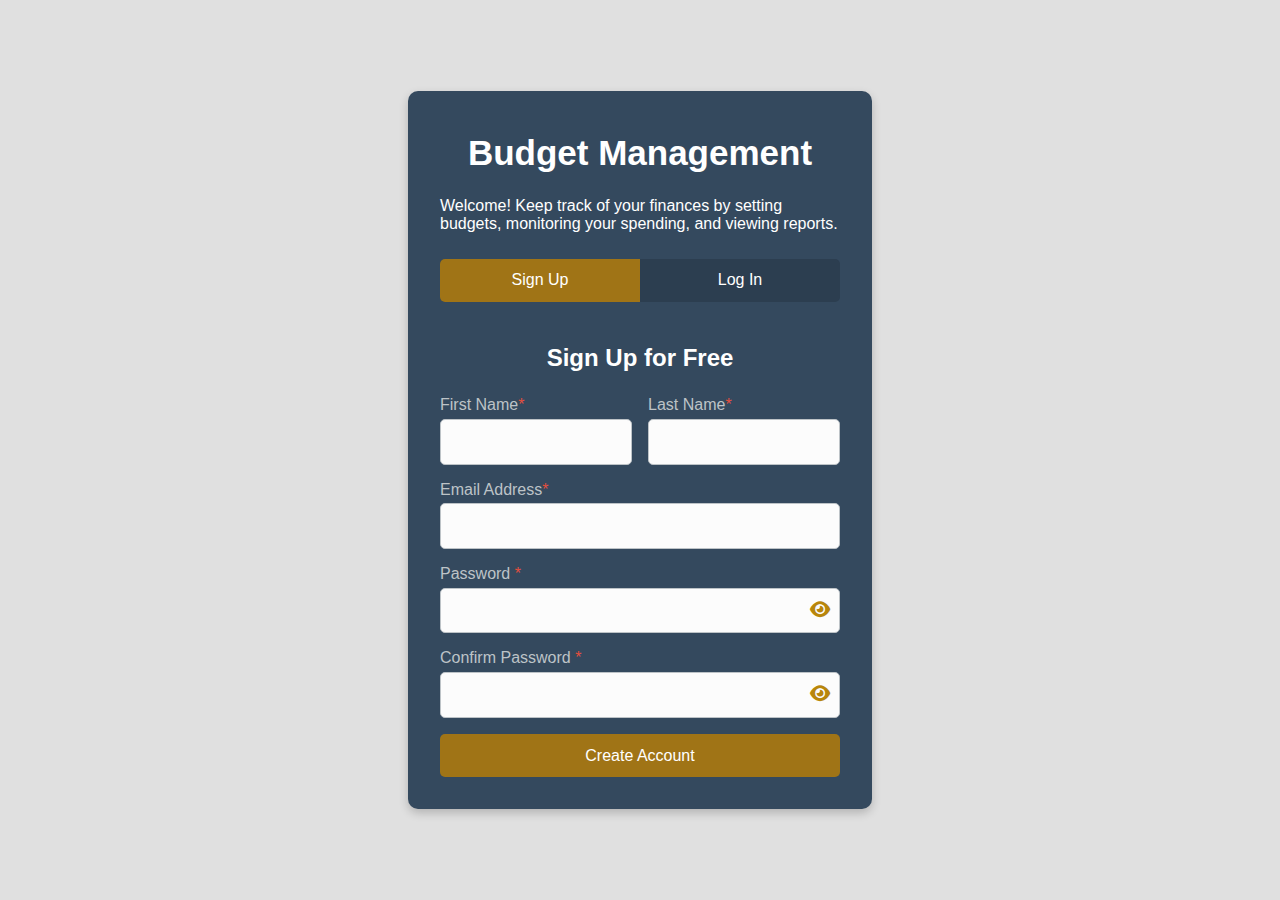
<file: login.html>
<!DOCTYPE html>
<html lang="en">
<head>
    <meta charset="UTF-8">
    <meta name="viewport" content="width=device-width, initial-scale=1.0">
    <title>Budget Management Login</title>
    <link rel="stylesheet" href="login.css">
    <link rel="stylesheet" href="https://cdnjs.cloudflare.com/ajax/libs/font-awesome/6.0.0-beta3/css/all.min.css">
</head>
<body>
    <div class="form-container">
        <h1>Budget Management</h1>
        <p>Welcome! Keep track of your finances by setting budgets, monitoring your spending, and viewing reports.</p>
        <ul class="selection-group">
            <li class="selection active"><a href="#signup" id="signing-up">Sign Up</a></li>
            <li class="selection"><a href="#login" id="logging-in">Log In</a></li>
        </ul>
        <div class="selection-content">
            <div id="signup">   
                <h2>Sign Up for Free</h2>
                <form action="index.html" method="POST">
                    <div class="name-info">
                        <div class="input">
                            <label>First Name<span class="req">*</span></label>
                            <input type="text" name="firstName" required autocomplete="off" />
                        </div>
                        <div class="input">
                            <label>Last Name<span class="req">*</span></label>
                            <input type="text" name="lastName" required autocomplete="off" />
                        </div>
                    </div>

                    <div class="input">
                        <label>Email Address<span class="req">*</span></label>
                        <input type="email" class="email-input" name="email" required autocomplete="off" />
                    </div>

                    <div class="input">
                        <label>Password <span class="req">*</span></label>
                        <div class="password-container">
                            <input
                                type="password"
                                id="password"
                                name="password"
                                minlength="8"
                                required
                                autocomplete="off"
                                pattern="(?=.*[A-Z])(?=.*\d)(?=.*[!@#$%^&*]).{8,}"
                                title="Password must be at least 8 characters, include an uppercase letter, a number, and a special character."
                            />
                            <span class="password-view-icon">
                                <i class="fas fa-eye" id="viewPassword"></i>
                            </span>
                        </div>
                        <div id="error">Password must meet the criteria.</div>
                    </div>
                    <div class="input">
                        <label>Confirm Password <span class="req">*</span></label>
                        <div class="confirm-container">
                            <input
                                type="password"
                                id="confirmPassword"
                                name="confirmPassword"
                                minlength="8"
                                required
                                autocomplete="off"
                                pattern="(?=.*[A-Z])(?=.*\d)(?=.*[!@#$%^&*]).{8,}"
                                title="Password must be at least 8 characters, include an uppercase letter, a number, and a special character."
                            />
                            <span class="password-view-icon">
                                <i class="fas fa-eye"></i>
                            </span>
                        </div>
                        <div id="confirm-error" class="error-message"></div>
                    </div>
                    
                    <button type="submit" class="button">Create Account</button>
                    </div>
                </form>
            </div>

            <div id="login" class="selection-content" style="display: none;">   
                <h2>Welcome Back!</h2>
                <form action="index.html" method="POST" id="login-form">
                    <div class="input">
                        <label>Email Address<span class="req">*</span></label>
                        <input type="email" id="email" name="email" required autocomplete="off" />
                    </div>

                    <div class="input">
                        <label>Password<span class="req">*</span></label>
                        <div class="password-container">
                            <input type="password" id="password" name="password" required autocomplete="off">
                            <span class="password-view-icon">
                            <i class="fas fa-eye" id="viewPassword"></i>
                            </span>
                        </div>

                    <p class="forgot">Forgot Password?</a></p>

                    <button type="submit" class="button">Log In</button>
                </form>
            </div>
        </div>  
    </div>
    <script src="login.js"></script>
</body>
</html>
</file>
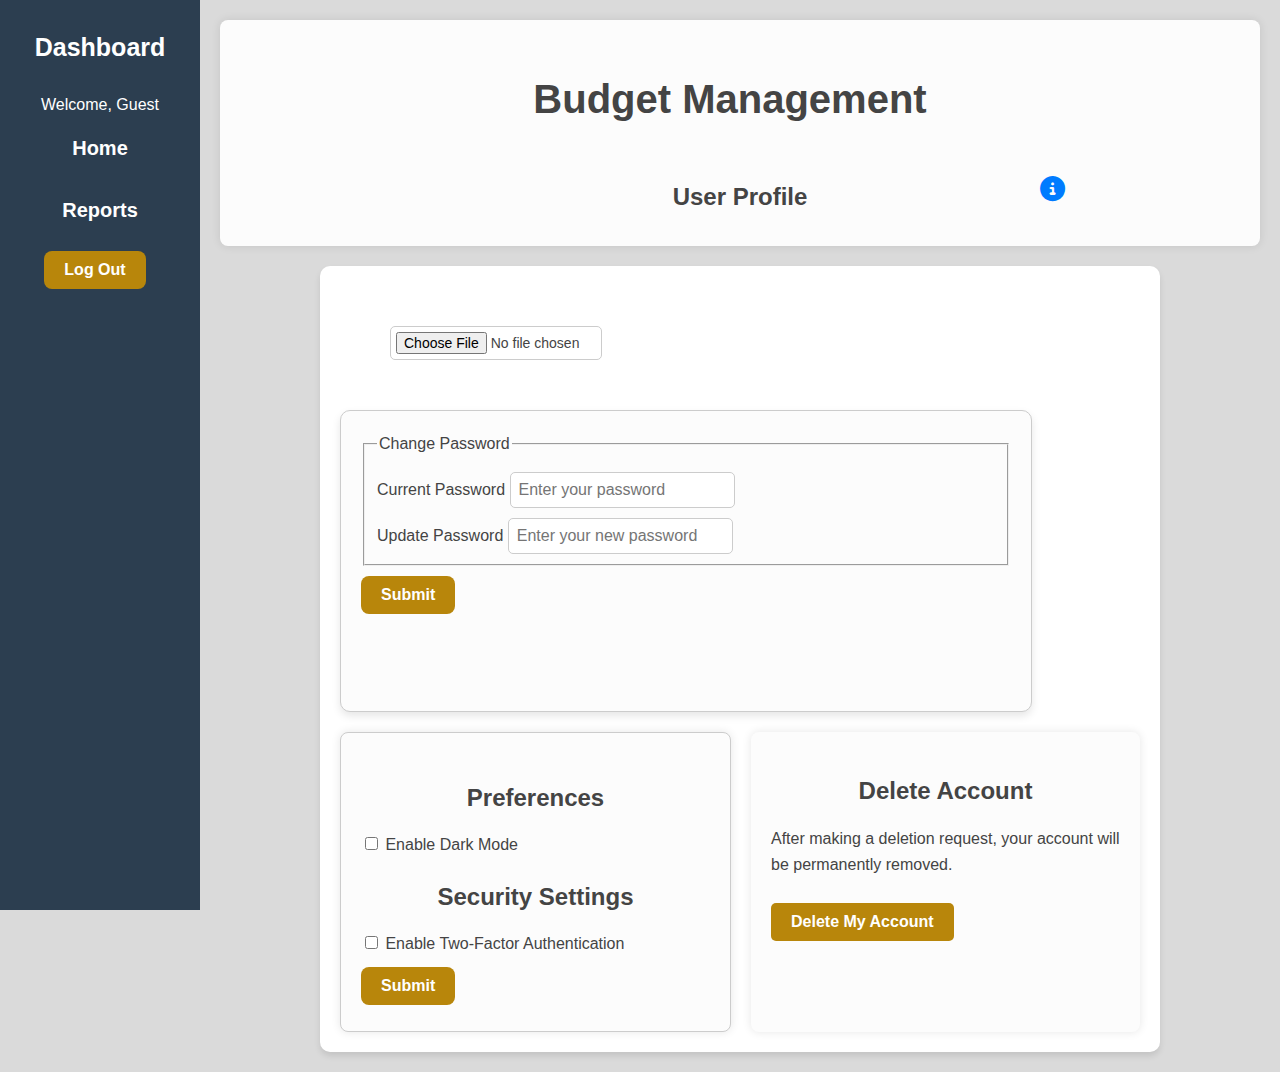
<file: settings.html>
<!DOCTYPE html>
<html lang="en">
<head>
  <meta charset="UTF-8">
  <meta name="viewport" content="width=device-width, initial-scale=1.0">
  <title>Budget Management App</title>
  <link rel="stylesheet" href="styles.css">
    <link rel="stylesheet" href="https://cdnjs.cloudflare.com/ajax/libs/font-awesome/6.4.2/css/all.min.css">
</head>
<body>
  <main id="profile-content">
    <header>
      <h1>Budget Management</h1>
      <div class="profile-header">
        <h2>User Profile</h2>
        <div class="info-tooltip">
          <i class="fas fa-info-circle info-icon"></i>
          <span class="tooltip-text">Click here for page information</span>
        </div>
        <div id="info-modal" class="modal">
            <div class="modal-content">
              <h2>Page Information</h2>
              <p>This page allows you to update your password, adjust preferences, and manage security settings. You may also permanently delete your account.</p>
              <button id="close-info-modal">Close</button>
            </div>
          </div>
      </div>
    </header>
    
    <aside id="nav">
      <h1>Dashboard</h1>
      <nav>
        <div id="user-display">Welcome, <span id="first-name"></span></div>
        <a href="index.html">Home</a>
        <a href="reports.html">Reports</a>
        <div class="button-container">
          <button type="button" id="logout-btn">Log Out</button>
        </div>
      </nav>
    </aside>

    <section class="profile-container">
      <div class="profile-pic-section">
          <!-- <img id="profile-pic" src="image.jpg" alt="Profile Picture"> -->
          <input type="file" id="upload-pic" accept="image/*">
      </div>
    <section>
      <form id="profile-form">
        <fieldset>
          <legend>Change Password</legend>
          <div class="form-row">
            <div>
              <label for="current-password">Current Password</label>
              <input type="password" id="current-password" name="currentPassword" placeholder="Enter your password" autocomplete="current-password" required>
            </div>
            <div>
              <label for="new-password">Update Password</label>
              <input type="password" id="new-password" name="newPassword" placeholder="Enter your new password" autocomplete="new-password" required>
            </div>
          </div>
        </fieldset>

        <div class="button-container">
          <button type="button" id="update-btn">Submit</button>
        </div>
      </form>
    </section>
    <div class="preferences">
      <h2>Preferences</h2>
      <label>
          <input type="checkbox" id="dark-mode"> Enable Dark Mode
      </label>
        <h2>Security Settings</h2>
        <label>
            <input type="checkbox" id="factor"> Enable Two-Factor Authentication
        </label>
        <div class="button-container">
          <button type="button" id="preferences">Submit</button>
        </div>
      </div>    
    </div>

    <section class="delete-account">
      <h2>Delete Account</h2>
      <p>After making a deletion request, your account will be permanently removed.</p>
      <button id="delete-account-btn" class="delete-account-btn">Delete My Account</button>
    </section>
    <div id="confirm-modal" class="modal">
      <div class="modal-content">
      <h2>Are you sure?</h2>
      <p>This action will permanently delete this account.</p>
      <div class="modal-actions">
          <button id="confirm-btn">Yes, Proceed</button>
          <button id="cancel-btn">Cancel</button>
      </div>
      </div>
  </div>
  </main>
  <script src="script.js"></script>
</body>
</html>
</file>
<file: login.css>
body {
    font-family: Arial, sans-serif;
    background-color: #e0e0e0;
    display: flex;
    justify-content: center;
    align-items: center;
    height: 100vh;
}

html, body, ul, li, a, h1, form, label, input, button,  section, article, nav {
    margin: 0;
    padding: 0;
    box-sizing: border-box;
}

p {
    padding-bottom: 10px;
    font-weight: 400;
}
.form-container {
    background-color: #34495e;
    padding: 2rem;
    border-radius: 10px;
    box-shadow: 0 4px 10px rgba(0, 0, 0, 0.2);
    width: 100%;
    max-width: 400px;
    color: #ffffff;
}

h1 {
    text-align: center;
    margin-bottom: 1.5rem;
    font-size: 35px;
    padding-top: 10px;
}

h2 {
    text-align: center;
    margin-bottom: 1.5rem;
    font-size: 1.5rem;
    padding-top: 10px;
}

#signup h2 {
    margin-top: 2rem;
}
.selection-group {
    list-style: none;
    display: flex;
    margin-bottom: 1.5rem;
    background-color: #2c3e50;
    border-radius: 5px;
    overflow: hidden;
}

.selection-group .selection {
    flex: 1;
    text-align: center;
    padding: 0.8rem 0;
    cursor: pointer;
}

.selection-group .selection a {
    text-decoration: none;
    color: #ffffff;
    display: block;
}

.selection-group .selection.active {
    background-color: #a07416;
}


.input {
    margin-bottom: 1rem;
}

.input label {
    display: block;
    margin-bottom: 0.3rem;
    color: #bdc3c7;
}

.input input {
    width: 100%;
    padding: 0.8rem;
    border: 1px solid #bdc3c7;
    border-radius: 5px;
    background-color: #FCFCFC;
    color: blackwhite;
    font-size: 1rem;
}

.input input:focus {
    border-color: #a07416;
    outline: none;
}

.button {
    width: 100%;
    padding: 0.8rem;
    background-color:#a07416;
    border: none;
    border-radius: 5px;
    color: #ffffff;
    font-size: 1rem;
    cursor: pointer;
    transition: background-color 0.3s ease;
}

.button:hover {
    background-color: #8d7d5a;
}

.forgot {
    text-align: right;
    margin-top: 0.5rem;
}

.forgot a {
    color: #ffffff;
    text-decoration: none;
}

.forgot a:hover {
    text-decoration: underline;
}

.selection-content section {
    display: none;
}

#login {
    display: block;
}

.selection-content section:target {
    display: block;
}

.name-info {
    display: flex;
    gap: 1rem;
}

.name-info .input {
    flex: 1;
}

.req {
    color: #e64e3d;
}

#error {
    color: #e64e3d;
    display: none;
    margin-top: 5px;
}

.password-container, .confirm-container {
    position: relative;
    display: flex;
    align-items: center;
}

.password-container input .confirm-container input{
    width: 100%;
    padding-right: 40px; 
    box-sizing: border-box;
    border-radius: 5px;   
    padding: 10px;
}

.password-view-icon {
    position: absolute;
    right: 10px;
    cursor: pointer;
    color: darkgoldenrod;
    font-size: 18px;
}
</file>
<file: styles.css>
body {
    background-color: #DADADA;
    color: #444;
    font-family: Verdana, Geneva, Tahoma, sans-serif;
    line-height: 1.6;
    margin: 0;
    padding: 0;
    box-sizing: border-box;
    overflow-x: hidden;
    
}

.container {
    display: flex;
    flex-direction: column;
    align-items: center;
    width: 100%;
}

header {
    background: #FCFCFC;
    color: #444;
    padding: 20px;
    text-align: center;
    box-shadow: 0 0 10px rgba(0, 0, 0, 0.1);
    border-radius: 8px;
    width: 100%;
    padding-right: 20px;
    padding: 20px 40px;
    box-sizing: border-box;
}

header h1 {
    margin-right: 20px; 
    font-size: 40px;
    display: flex;
    justify-content: center; 
    align-items: center;
    position: relative;
}

.profile-header {
    display: flex;
    justify-content: center; 
    align-items: center;
    position: relative;
}

.info-tooltip {
position: absolute;
right: 5px;
}

#nav {
    position: fixed;
    top: 0;
    left: 0;
    height: 100vh;
    width: 200px;
    background-color: var(--theme-color, #2C3E50); 
    color: #FFFFFF;
    display: flex;
    flex-direction: column;
    align-items: center;
    padding-top: 10px;
}

#nav h1 {
    font-size: 25px;
    margin-bottom: 25px;
    text-align: center;
}

#nav nav {
    display: flex;
    flex-direction: column;
    width: 100%;
    text-align: center;
}

#nav a {
    text-decoration: none;
    color: #FFFFFF;
    padding: 15px;
    text-align: center;
    display: block;
    font-size: 20px;
    font-weight: 600;
}

#nav a:hover {
    background-color: #B8860B;
    color: #FFFFFF;
    transition: 0.3s;
}

#content {
    margin-left: 200px;      
    box-sizing: border-box;
    padding: 20px;
    
}
.profile-container {
    width: 80%;
    margin: 0 auto;
    text-align: center;
}

#upload-pic {
    width: 200px; 
    padding: 5px;
    font-size: 14px;
    border: 1px solid #ccc;
    border-radius: 5px;
    display: block;
    margin: 10px auto; 
}
.profile-pic-section {
    display: flex;
    flex-direction: column;
    align-items: center;
    margin-bottom: 20px;
    padding-left: 50px;
    padding-top: 30px;
}

.profile-pic-section img {
    width: 150px;
    height: 150px;
    border-radius: 50%;
    object-fit: cover;
    border: 2px solid #ccc;
}

.profile-pic-section input {
    margin-top: 10px;
}
.profile-container {
    width: 100%;
    max-width: 800px;
    background: white;
    padding: 20px;
    border-radius: 10px;
    box-shadow: 0 4px 6px rgba(0, 0, 0, 0.1);
    margin-top: 20px;
    text-align: center;
}

.profile-container {
    display: flex;                 
    gap: 20px;                     
    flex-wrap: wrap;                
}
  

#profile-form {
background-color: #f9f9f9;
padding: 20px;
border-radius: 8px;
border: 1px solid #ccc;
box-shadow: 0 4px 8px rgba(0, 0, 0, 0.1);
width: 350px; 
margin-left: 30%;               
}

.preferences {
background-color: #f9f9f9;
padding: 20px;
border-radius: 8px;
border: 1px solid #ccc;
box-shadow: 0 4px 8px rgba(0, 0, 0, 0.1);
width: 350px;                   
}

.button-container button {
background-color: #b8860b;
color: white;
border: none;
padding: 10px 20px;
font-size: 16px;
border-radius: 8px;
cursor: pointer;
margin-top: 10px;
}

.button-container button:hover {
background-color: #a97409;      
}

/* Responsive adjustments */
@media (max-width: 768px) {
    .profile-container {
        flex-direction: column;      
        align-items: center;
    }

    #profile-form, .preferences {
        width: 90%;   
    }
}

/* Home*/
#summary {
    display: flex;
    justify-content: space-around;
    margin: 20px auto;
    padding: 15px;
    background: #FCFCFC;
    box-shadow: 0 0 10px rgba(0, 0, 0, 0.1);
    border-radius: 8px;
    max-width: 800px;
}

.summary-box {
    text-align: center;
    padding: 15px;
    font-size: 20px;
    font-weight: bold;
}

.positive {
    color: green;
}

.negative {
    color: #C0392B;
}

.balance {
    color: rgb(22, 76, 112);
}

.info-icon {
    font-size: 25px;
    color: #007BFF;
    cursor: pointer;
    padding-right: 150px;
    
}

.tooltip-text {
    visibility: hidden;
    width: 160px;
    background: #333;
    color: #fff;
    text-align: center;
    padding: 6px;
    border-radius: 6px;
    font-size: 12px;
    position: absolute;
    bottom: 120%;
    left: 50%;
    transform: translateX(-50%);
    opacity: 0;
    transition: opacity 0.3s;
}

.info-tooltip:hover .tooltip-text {
    visibility: visible;
    opacity: 1;
}

#budget-container {
    display: flex;
    flex-wrap: wrap;
    justify-content: space-between;
    margin: 20px auto;
    padding: 10px;
    border-radius: 8px;
}

#budgets,
#budget-categories {
    flex: 1;
    min-width: 300px;
    padding: 15px;
    background: #FCFCFC;
    box-shadow: 0 0 10px rgba(0, 0, 0, 0.1);
    border-radius: 8px;
    margin: 10px;
    border: 1px solid #ddd;
}

h2 {
    color: #444;
    margin-bottom: 10px;
    text-align: center;
}

table {
    width: 100%;
    border-collapse: collapse;
    margin-top: 10px;
}

th {
    padding: 10px;
    border: 1px solid #ddd;
    text-align: center;
    background: #444;
    color: white;
}

#add-section {
    flex: 1;
    min-width: 300px;
    padding: 15px;
    background: #FCFCFC;
    box-shadow: 0 0 10px rgba(0, 0, 0, 0.1);
    border-radius: 8px;
    margin: 10px;
    text-align: center;
}

.card {
    padding: 15px;
    border: 1px solid #ddd;
    border-radius: 5px;
    background: #FCFCFC;
    width: auto;
}

.card h3 {
    margin-top: 15px;
    padding-bottom: 10px;
}

input,
select,
button {
    padding: 8px;
    margin-top: 10px;
    border-radius: 5px;
    border: 1px solid #ccc;
    font-size: 16px;
    max-width: 100%;
}

.card input,
.card select {
    width: 100%;
    padding: 10px;
    border-radius: 5px;
    height: 42px;
    box-sizing: border-box;
}

button {
    background-color: #B8860B;
    color: white;
    border: none;
    padding: 10px 20px;
    border-radius: 5px;
    cursor: pointer;
    font-size: 16px;
    font-weight: bold;
    margin-right: 10px;
}

button:hover {
    background: #A67509;
}

.progress-container {
    width: 100%;
    background: #e0e0e0;
    border-radius: 5px;
    overflow: hidden;
    height: 15px;
}

.progress-bar {
    height: 100%;
    text-align: center;
    color: green;
    font-weight: bold;
    font-size: 12px;
    line-height: 15px;
    transition: width 0.4s ease-in-out;
}

.progress-bar.low {
    background-color: #28a745;
}

.progress-bar.medium {
    background-color: #ffc107;
}

.progress-bar.high {
    background-color: #C0392B;
}

#transactions {
    margin: 20px auto;
    padding: 15px;
    background: white;
    box-shadow: 0 0 10px rgba(0, 0, 0, 0.1);
    border-radius: 8px;
    border: 1px solid #ddd;
    width: 95%;
}

#transactions table {
    width: 100%;
    border-collapse: collapse;
    margin-top: 10px;
}

#transactions th,
#transactions td {
    padding: 10px;
    border: 1px solid #ddd;
    text-align: left;
}

.transaction-form {
    display: flex;
    align-items: center;
    justify-content: space-between;
    gap: 10px;
    background: #FCFCFC;
    padding: 15px;
    border-radius: 10px;
    box-shadow: 0px 2px 4px rgba(0, 0, 0, 0.1);
    flex-wrap: wrap;
    width: 95%;
    margin-left: 25px;
}

.filter-container {
    display: flex;
    align-items: flex-start; 
    justify-content: space-between; 
    padding: 15px;
    width: 95%;
    margin: 10px auto;
    gap: 10px; 
    flex-wrap: wrap;
}

.filter-box {
    background: #ffffff;
    padding: 10px;
    border-radius: 8px;
    box-shadow: 0 0 5px rgba(0, 0, 0, 0.1);
    flex: 2; 
    min-width: 300px;
    flex-wrap: wrap;
    display: block;
    box-sizing: border-box;
    overflow: hidden;
    display: flex;
    flex-wrap: wrap;
}

.filter-box h3 {
    text-align: center; 
    width: 100%; 
}


.quick-add-box {
    flex-grow: 1; 
    max-width: 550px; 
    background: #ffffff;
    padding: 10px;
    border-radius: 8px;
    box-shadow: 0 0 5px rgba(0, 0, 0, 0.1);
    text-align: center;
    height: 120px;
    flex-wrap: nowrap;
}
.filter {
    display: flex;
    align-items: center;
    gap: 10px;
    flex-wrap: nowrap;
}

.quick-add-box {
    text-align: center;
}

.quick-add-container {
    display: flex;
    align-items: center; 
    gap: 10px; 
    flex-wrap: wrap;
    justify-content: center;
}

.quick-add-btn {
    padding: 8px 12px;
    background-color: #b38e22;
    color: white;
    border: none;
    cursor: pointer;
    border-radius: 5px;
    white-space: nowrap; 
}

.quick-add-btn:hover {
    background-color: #8a6f1e;
}

#amount-add {
    width: 100px; 
    padding: 8px;
    border: 1px solid #ccc;
    border-radius: 5px;
}

#quick-add-submit {
    padding: 8px 12px;
    background-color: #b38e22;
    color: white;
    border: none;
    cursor: pointer;
    border-radius: 5px;
}

.modal {
    display: none;  
    position: fixed;
    z-index: 1000;
    left: 0;
    top: 0;
    width: 100%;
    height: 100%;
    background-color: rgba(0, 0, 0, 0.5);  
}
  

.modal-content {
    background-color: #FCFCFC;
    margin: 15% auto;
    padding: 20px;
    border-radius: 8px;
    width: 400px;
    box-shadow: 0 5px 15px rgba(0, 0, 0, 0.3);
    text-align: center;
}
  

.modal-actions button {
    padding: 10px 20px;
    margin: 10px;
    border: none;
    border-radius: 5px;
    font-size: 16px;
    font-weight: bold;
    cursor: pointer;
}

#confirm-btn {
    background-color: #C0392B; 
    color: white;
}

#cancel-btn {
    background-color: #B8860B;  
    color: white;
}

#confirm-btn:hover {
    background-color: #A93226;
}

#cancel-btn:hover {
    background-color: #A67509;
}
.quick-add-container {
    display: flex;
    align-items: center;
    gap: 10px; 
    flex-wrap: wrap; 
    justify-content: flex-start;
}

.quick-add-btn {
    padding: 8px 12px;
    background-color: #b38e22;
    color: white;
    border: none;
    cursor: pointer;
    border-radius: 5px;
    white-space: nowrap; 
}

.quick-add-btn:hover {
    background-color: #8a6f1e;
}

#amount-add {
    flex-grow: 1;
    min-width: 100px; 
    max-width: 150px;
    padding: 8px;
    border: 1px solid #ccc;
    border-radius: 5px;
}

#budget-table {
    width: 100%;
    table-layout: fixed; 
    flex-wrap: wrap;
}

#budget-table td {
    white-space: nowrap;
    overflow: hidden;
    text-overflow:ellipsis; 
    flex-wrap: wrap;
}

#budget-table input {
    width: 90%; 
    box-sizing: border-box; 
    padding: 5px;
    font-size: 14px;
}


/* Profile */
#profile-content {
    display: flex;
    flex-direction: column;
    align-items: center;
    text-align: center;
    margin-left: 200px;
    padding: 20px;
}

.profile-row {
    display: flex;
    flex-direction: row;
    justify-content: space-around;
    align-items: flex-start;
    gap: 20px;
    margin-top: 20px;
    flex-wrap: wrap;
}

#profile-form {
    background: #FCFCFC;
    padding: 20px;
    border-radius: 8px;
    box-shadow: 0 0 10px rgba(0, 0, 0, 0.1);
    width: 650px;
    text-align: left;  
    margin: 0;
    height: 260px;
}

#profile-form, .preferences, .delete-account {
    flex: 1;
    padding: 20px;
    box-shadow: 0 4px 8px rgba(0,0,0,0.1);
    border-radius: 10px;
    width: 650px;
    min-height: fit-content;
  }

.preferences {
    display: flex;
    flex-direction: column;
    justify-content: center;
    align-items: flex-start;
    background: #FCFCFC;
    padding: 20px;
    border-radius: 8px;
    box-shadow: 0 0 10px rgba(0, 0, 0, 0.1);
    width: 650px;
    text-align: center;  

}

.preferences h2 {
    text-align: center;
    width: 100%;
}

.dark-mode {
    background-color: var(--theme-color, #2C3E50); 
}


.delete-account {
    background: #FCFCFC;
    padding: 20px;
    border-radius: 8px;
    box-shadow: 0 0 10px rgba(0, 0, 0, 0.1);
    height: 260px;
    text-align: left;  
}

.delete-account-btn {
    background-color: #B8860B;
    color: white;
    border: none;
    padding: 10px 20px;
    border-radius: 5px;
    cursor: pointer;
    font-size: 16px;
    font-weight: bold;
}

button:hover {
    background: #444;
}

.form-group {
    display: flex;
    align-items: center;
    width: 100%;
    gap: 10px;
}

.form-group label {
    text-align: left;
    font-weight: bold;
}

/*Reports*/

.report-content {
    background: #FCFCFC;
    padding: 20px;
    border-radius: 8px;
    box-shadow: 0 0 10px rgba(0, 0, 0, 0.1);
    margin-bottom: 20px;
    margin-top: 20px;
    padding: 20px;
    margin-left: 20px;
    margin-right: 20px;
}

.report-content h2 {
    text-align: center;
    font-size: 25px;
    margin-bottom: 15px;
}

.customization-section {
background-color: #FCFCFC;
padding: 15px;
border-radius: 8px;
box-shadow: 0 2px 4px rgba(0, 0, 0, 0.1);
margin: 20px;
display: flex;
align-items: center;
justify-content: space-between;
}

.customization-section h2 {
margin: 0;
font-size: 20px;
}

.customization-options {
display: flex;
gap: 20px;  
}

.customization-options label {
display: flex;
align-items: center;
font-size: 16px;
}
    
.buttons {
    display: flex;
    justify-content: right;
    gap: 10px;
    margin-bottom: 15px;
}

.buttons button {
    background-color: #B8860B;
    color: white;
    border: none;
    padding: 10px 20px;
    border-radius: 5px;
    cursor: pointer;
    font-size: 16px;
    font-weight: bold;
}

.buttons button:hover {
    background: #A67509;
}

.report-content table {
    width: 100%;
    border-collapse: collapse;
    margin-top: 10px;
    padding: 20px;
}

.report-content th, .report-content td {
    padding: 10px;
    border: 1px solid #ddd;
    text-align: center;
}

.report-content th {
    background: #444;
    color: white;
}

.report-sections {
    display: flex;
    justify-content: space-between;
    gap: 20px;
    padding: 20px;
}

.report-sections section {
    background: #FCFCFC;
    padding: 20px;
    border-radius: 8px;
    box-shadow: 0 0 10px rgba(0, 0, 0, 0.1);
    flex: 1;
    min-width: 300px;
    text-align: center;
}

.chart-container {
    width: 100%;
    height: 300px;
}

#generate-recommendation {
    background-color: #B8860B;
    color: white;
    border: none;
    padding: 10px 20px;
    border-radius: 5px;
    cursor: pointer;
    font-size: 16px;
    font-weight: bold;
    margin-top: 15px;
    margin-right: 10px;
}

#generate-recommendation:hover {
    background: #A67509;
}

.modal {
display: none;
position: fixed;
z-index: 1000;
left: 0;
top: 0;
width: 100%;
height: 100%;
background-color: rgba(0, 0, 0, 0.5);
}

.modal-content {
background-color: #FCFCFC;
margin: 15% auto;
padding: 20px;
border-radius: 8px;
width: 400px;
box-shadow: 0 5px 15px rgba(0, 0, 0, 0.3);
text-align: center;
}

.modal-content h2 {
margin-bottom: 10px;
}

.modal-content p {
margin-bottom: 20px;
}

#close-info-modal {
background-color: #B8860B;
color: white;
border: none;
padding: 10px 20px;
border-radius: 5px;
cursor: pointer;
font-size: 16px;
font-weight: bold;
}

#close-info-modal:hover {
background-color: #A67509;
}
</file>
